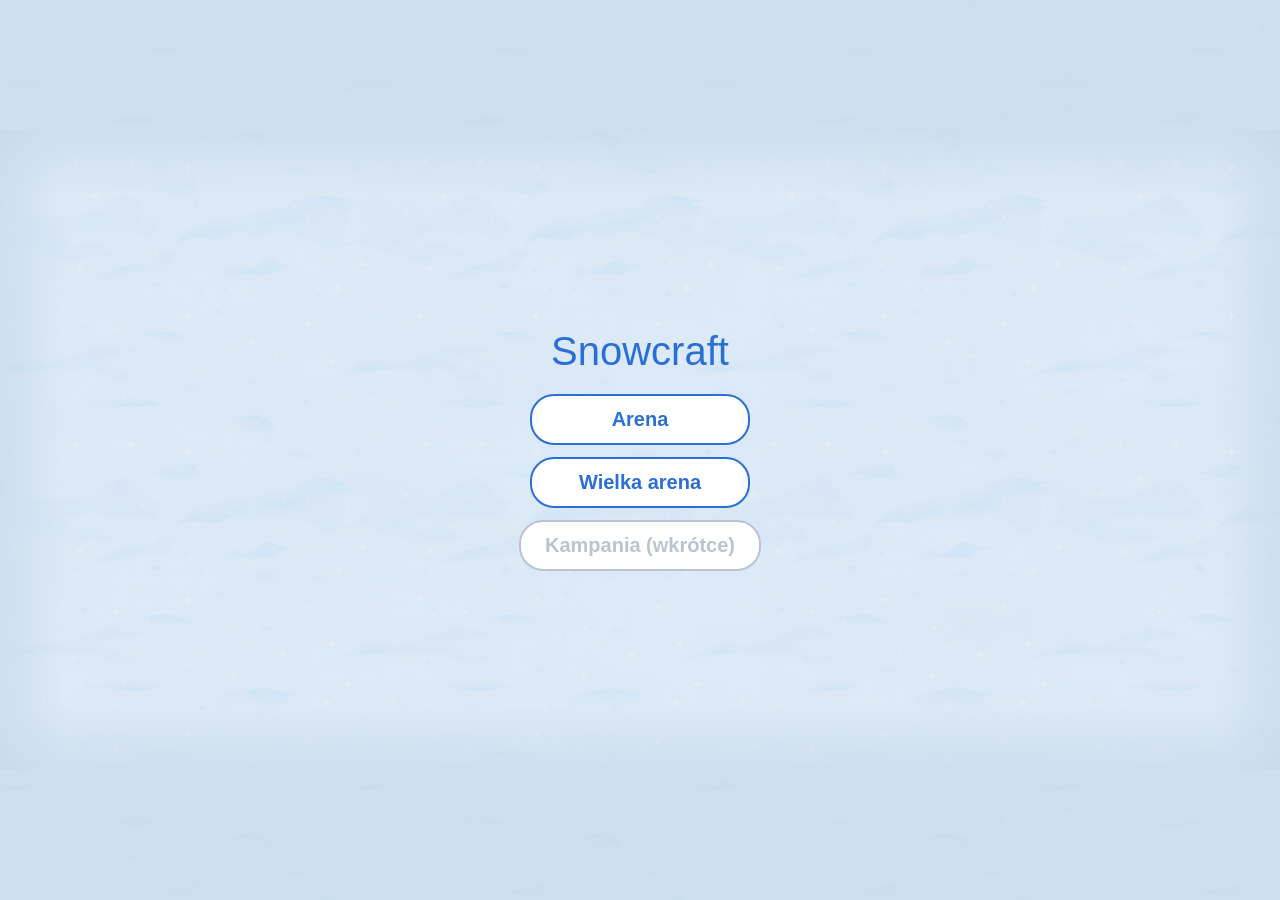
<file: index.html>
<!DOCTYPE html>
<html lang="pl">
<head>
  <meta charset="utf-8">
  <!-- Blokuje powiększanie strony gestem na telefonie -->
  <meta name="viewport" content="width=device-width, initial-scale=1, maximum-scale=1, user-scalable=no, viewport-fit=cover">
  <title>Snowcraft</title>
  <link rel="stylesheet" href="style.css?v=34">
</head>
<body>
  <!-- Warstwa tła pod grą (rysowana tylko po zmianie) i płótno gry nad nią -->
  <canvas id="tlo"></canvas>
  <canvas id="plansza"></canvas>
  <div id="obroc">Obróć telefon poziomo</div>

  <!-- Menu startowe (przyciski HTML na canvasie) -->
  <div id="menu">
    <h1>Snowcraft</h1>
    <button id="przyciskArena">Arena</button>
    <button id="przyciskWielka">Wielka arena</button>
    <button disabled>Kampania (wkrótce)</button>
  </div>
  <!-- Mały przycisk na ekranie końca poziomu -->
  <button id="przyciskMenu">Menu</button>

  <!-- Kolejność ma znaczenie: config jako pierwszy, game na końcu.
       ?v=... to numer wersji: zmień go przy każdym kroku, żeby telefon pobrał nowe pliki. -->
  <script src="config.js?v=34"></script>
  <script src="podstawy.js?v=34"></script>
  <script src="dane/dekoracje.js?v=34"></script>
  <script src="dane/teren.js?v=34"></script>
  <script src="obrazy.js?v=34"></script>
  <script src="mapy.js?v=34"></script>
  <script src="mapy/arena_1.js?v=34"></script>
  <script src="mapy/wielka_1.js?v=34"></script>
  <script src="mapy/arena_2.js?v=34"></script>
  <script src="draw.js?v=34"></script>
  <script src="teren.js?v=34"></script>
  <script src="input.js?v=34"></script>
  <script src="ai.js?v=34"></script>
  <script src="przeszkody.js?v=34"></script>
  <script src="bonusy.js?v=34"></script>
  <script src="stanowiska.js?v=34"></script>
  <script src="wiezyczki.js?v=34"></script>
  <script src="tryby.js?v=34"></script>
  <script src="warstwaTla.js?v=34"></script>
  <script src="animacje.js?v=34"></script>
  <script src="game.js?v=34"></script>
</body>
</html>
</file>
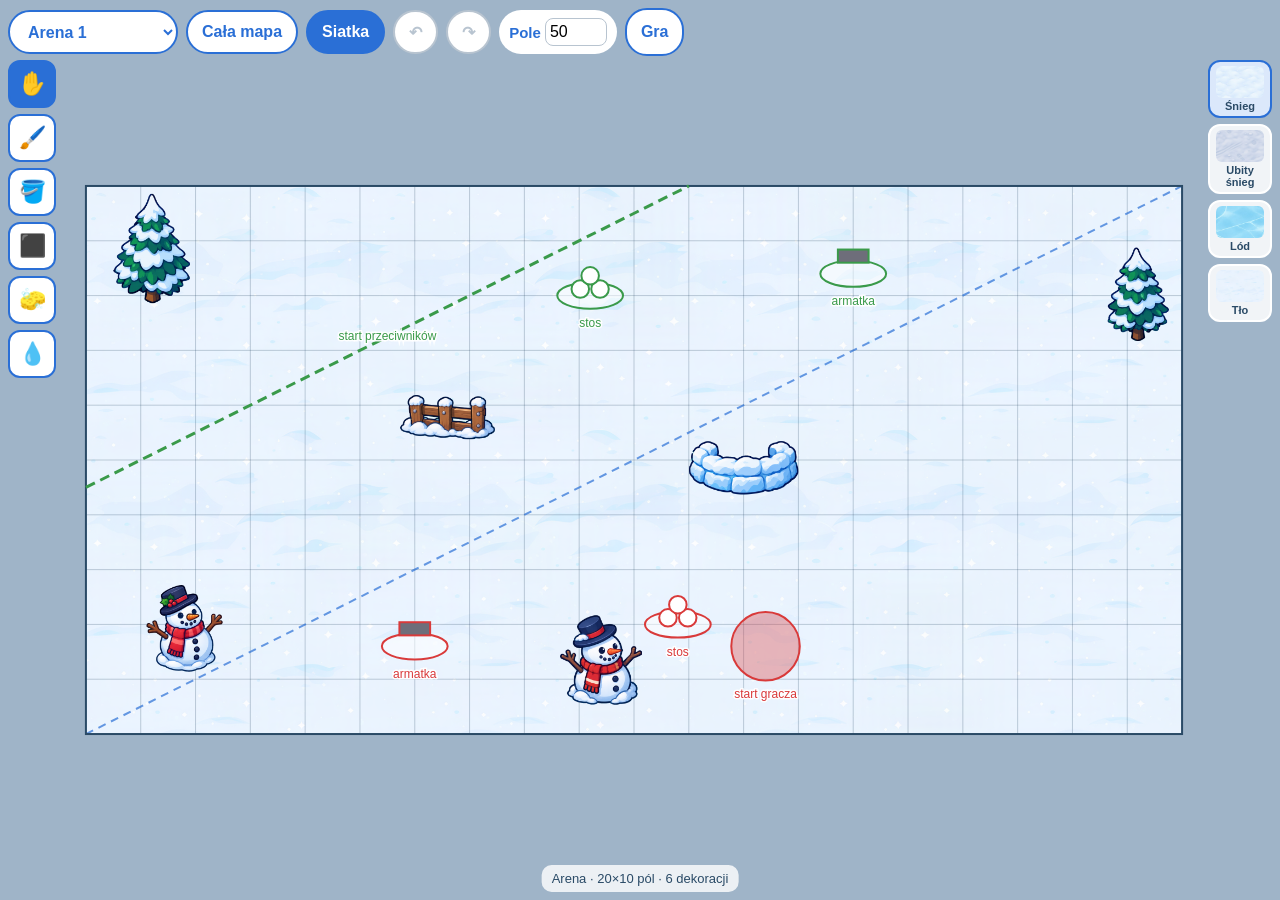
<file: editor.html>
<!DOCTYPE html>
<html lang="pl">
<head>
  <meta charset="utf-8">
  <!-- Blokuje powiększanie strony gestem na telefonie (edytor ma własne powiększanie mapy) -->
  <meta name="viewport" content="width=device-width, initial-scale=1, maximum-scale=1, user-scalable=no, viewport-fit=cover">
  <title>Snowcraft: edytor map</title>
  <link rel="stylesheet" href="edytor.css?v=3">
</head>
<body>
  <!-- Widok mapy na cały ekran; pasek u góry z przyciskami -->
  <canvas id="widok"></canvas>
  <div id="pasek">
    <select id="wyborMapy" title="Mapa"></select>
    <button id="przyciskDopasuj" title="Cała mapa na ekranie">Cała mapa</button>
    <button id="przyciskSiatka" class="wlaczony" title="Siatka pól terenu">Siatka</button>
    <button id="przyciskCofnij" title="Cofnij">↶</button>
    <button id="przyciskPonow" title="Ponów">↷</button>
    <label id="poleRozmiar" title="Rozmiar pola terenu (jednostki; pole gry ma 1000 szerokości)">Pole <input id="rozmiarPola" type="number" min="10" max="200" step="5"></label>
    <a id="przyciskGraj" href="index.html">Gra</a>
    <span id="info"></span>
  </div>
  <!-- Narzędzia (lewo) i materiały terenu (prawo); przyciski tworzy edytorTeren.js -->
  <div id="narzedzia"></div>
  <div id="paleta"></div>
  <div id="obroc">Obróć telefon poziomo</div>

  <!-- Kolejność ma znaczenie. ?v=... to numer wersji: zmień go przy każdej zmianie plików. -->
  <script src="config.js?v=34"></script>
  <script src="podstawy.js?v=34"></script>
  <script src="dane/dekoracje.js?v=34"></script>
  <script src="dane/teren.js?v=34"></script>
  <script src="obrazy.js?v=34"></script>
  <script src="mapy.js?v=34"></script>
  <script src="mapy/arena_1.js?v=34"></script>
  <script src="mapy/wielka_1.js?v=34"></script>
  <script src="mapy/arena_2.js?v=34"></script>
  <script src="teren.js?v=34"></script>
  <script src="edytor.js?v=3"></script>
  <script src="edytorTeren.js?v=3"></script>
</body>
</html>
</file>
<file: style.css>
html, body {
  margin: 0;
  padding: 0;
  width: 100%;
  height: 100%;
  overflow: hidden;
  background: #cfe1f1; /* kolor pasów obok planszy */
  /* bez zaznaczania tekstu i szarego błysku przy dotyku */
  user-select: none;
  -webkit-user-select: none;
  -webkit-tap-highlight-color: transparent;
}

/* Warstwa tła: pod płótnem gry, przesuwana za kamerą przez CSS, nie łapie dotyku */
#tlo {
  position: fixed;
  left: 0;
  top: 0;
  transform-origin: 0 0;
  pointer-events: none;
  will-change: transform;
}

#plansza {
  position: relative; /* nad warstwą tła */
  display: block;
  width: 100vw;
  height: 100vh;
  height: 100dvh; /* wysokość bez paska adresu, gdy przeglądarka to obsługuje */
  touch-action: none; /* wyłącza przewijanie i powiększanie gestem */
}

/* Menu startowe: przyciski na środku ekranu */
#menu {
  display: none;
  position: fixed;
  inset: 0;
  flex-direction: column;
  align-items: center;
  justify-content: center;
  gap: 12px;
  background: rgba(207, 225, 241, 0.55);
  font-family: "Helvetica Neue", Roboto, "Segoe UI", sans-serif;
}

#menu h1 {
  margin: 0 0 8px;
  color: #2a6fd6;
  font-weight: 300;
  font-size: 40px;
}

#menu button,
#przyciskMenu {
  min-width: 220px;
  padding: 12px 24px;
  border: 2px solid #2a6fd6;
  border-radius: 24px;
  background: #ffffff;
  color: #2a6fd6;
  font: 600 20px "Helvetica Neue", Roboto, "Segoe UI", sans-serif;
}

#menu button:disabled {
  border-color: #b8c4d0;
  color: #b8c4d0;
}

/* Przycisk "Menu" na ekranie końca poziomu: mały, na dole na środku */
#przyciskMenu {
  display: none;
  position: fixed;
  left: 50%;
  bottom: 16px;
  transform: translateX(-50%);
  min-width: 0;
  padding: 8px 20px;
  font-size: 16px;
}

/* Napis widoczny tylko przy pionowym telefonie */
#obroc {
  display: none;
  position: fixed;
  inset: 0;
  align-items: center;
  justify-content: center;
  background: #cfe1f1;
  color: #2a4a66;
  font: bold 24px sans-serif;
  text-align: center;
  padding: 16px;
}

@media (orientation: portrait) {
  #obroc { display: flex; }
}
</file>
<file: edytor.css>
html, body {
  margin: 0;
  padding: 0;
  width: 100%;
  height: 100%;
  overflow: hidden;
  background: #9fb4c8; /* kolor poza mapą */
  user-select: none;
  -webkit-user-select: none;
  -webkit-tap-highlight-color: transparent;
  font-family: "Helvetica Neue", Roboto, "Segoe UI", sans-serif;
}

#widok {
  display: block;
  width: 100vw;
  height: 100vh;
  height: 100dvh;
  touch-action: none; /* przesuwanie i powiększanie robi edytor, nie przeglądarka */
}

/* Pasek u góry: przyciski co najmniej 44 px wysokości (łatwo trafić kciukiem) */
#pasek {
  position: fixed;
  left: 8px;
  top: 8px;
  right: 8px;
  display: flex;
  align-items: center;
  gap: 8px;
  pointer-events: none; /* klik w puste miejsce paska idzie do mapy */
}

#pasek > * {
  pointer-events: auto;
}

#pasek button,
#pasek select,
#pasek a {
  min-height: 44px;
  padding: 0 14px;
  border: 2px solid #2a6fd6;
  border-radius: 22px;
  background: #ffffff;
  color: #2a6fd6;
  font: 600 16px "Helvetica Neue", Roboto, "Segoe UI", sans-serif;
  text-decoration: none;
  display: inline-flex;
  align-items: center;
}

#pasek button.wlaczony {
  background: #2a6fd6;
  color: #ffffff;
}

#pasek button:disabled {
  border-color: #b8c4d0;
  color: #b8c4d0;
}

#poleRozmiar {
  display: inline-flex;
  align-items: center;
  gap: 4px;
  min-height: 44px;
  padding: 0 10px;
  border-radius: 22px;
  background: #ffffff;
  color: #2a6fd6;
  font: 600 15px "Helvetica Neue", Roboto, "Segoe UI", sans-serif;
}

#rozmiarPola {
  width: 52px;
  font-size: 16px; /* 16 px: iPhone nie powiększa strony przy wpisywaniu */
  border: 1px solid #b8c4d0;
  border-radius: 8px;
  padding: 4px;
}

/* Narzędzia po lewej, materiały po prawej: kolumny przycisków co najmniej 44 px */
#narzedzia,
#paleta {
  position: fixed;
  top: 60px;
  bottom: 8px;
  display: flex;
  flex-direction: column;
  gap: 6px;
  overflow-y: auto;
}

#narzedzia {
  left: 8px;
}

#paleta {
  right: 8px;
}

#narzedzia button {
  width: 48px;
  height: 48px;
  border: 2px solid #2a6fd6;
  border-radius: 12px;
  background: #ffffff;
  font-size: 22px;
}

#paleta button {
  width: 64px;
  padding: 4px;
  border: 2px solid #ffffff;
  border-radius: 12px;
  background: rgba(255, 255, 255, 0.85);
  color: #2a4a66;
  font: 600 11px "Helvetica Neue", Roboto, "Segoe UI", sans-serif;
  display: flex;
  flex-direction: column;
  align-items: center;
  gap: 2px;
}

#paleta .probka {
  width: 48px;
  height: 32px;
  border-radius: 6px;
  background-size: 120px auto;
  background-position: center;
}

#narzedzia button.wlaczony {
  background: #2a6fd6;
}

#paleta button.wlaczony {
  border-color: #2a6fd6;
  background: #dbe8fb;
}

#pasek button,
#pasek a {
  white-space: nowrap;
}

#wyborMapy {
  max-width: 170px;
}

/* Opis mapy na dole na środku (u góry brakuje miejsca na telefonie) */
#info {
  position: fixed;
  left: 50%;
  bottom: 8px;
  transform: translateX(-50%);
  max-width: 60vw;
  white-space: nowrap;
  overflow: hidden;
  text-overflow: ellipsis;
  pointer-events: none;
  padding: 6px 10px;
  border-radius: 10px;
  background: rgba(255, 255, 255, 0.8);
  color: #2a4a66;
  font-size: 13px;
}

#info.blad {
  background: #ffd9d9;
  color: #a02020;
}

#obroc {
  display: none;
  position: fixed;
  inset: 0;
  align-items: center;
  justify-content: center;
  background: #cfe1f1;
  color: #2a4a66;
  font: bold 24px sans-serif;
  text-align: center;
  padding: 16px;
}

@media (orientation: portrait) {
  #obroc { display: flex; }
}
</file>
